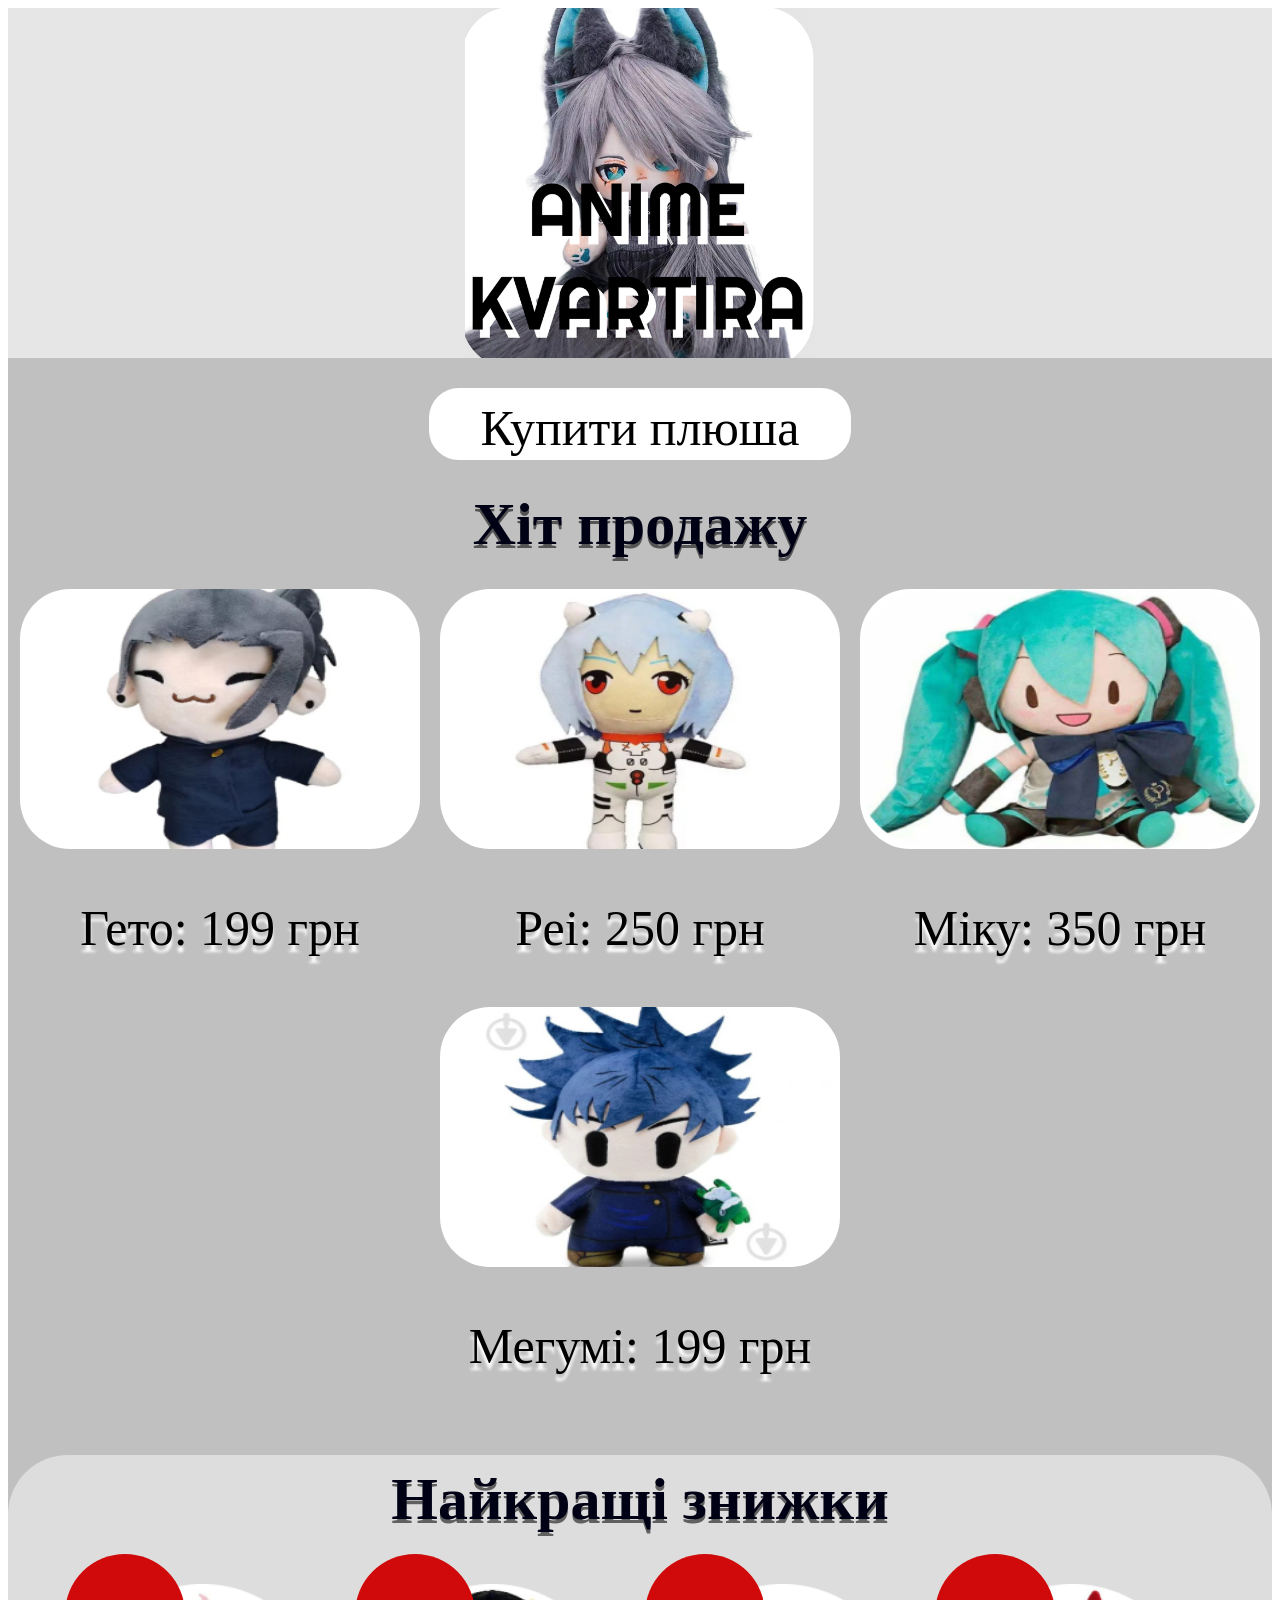
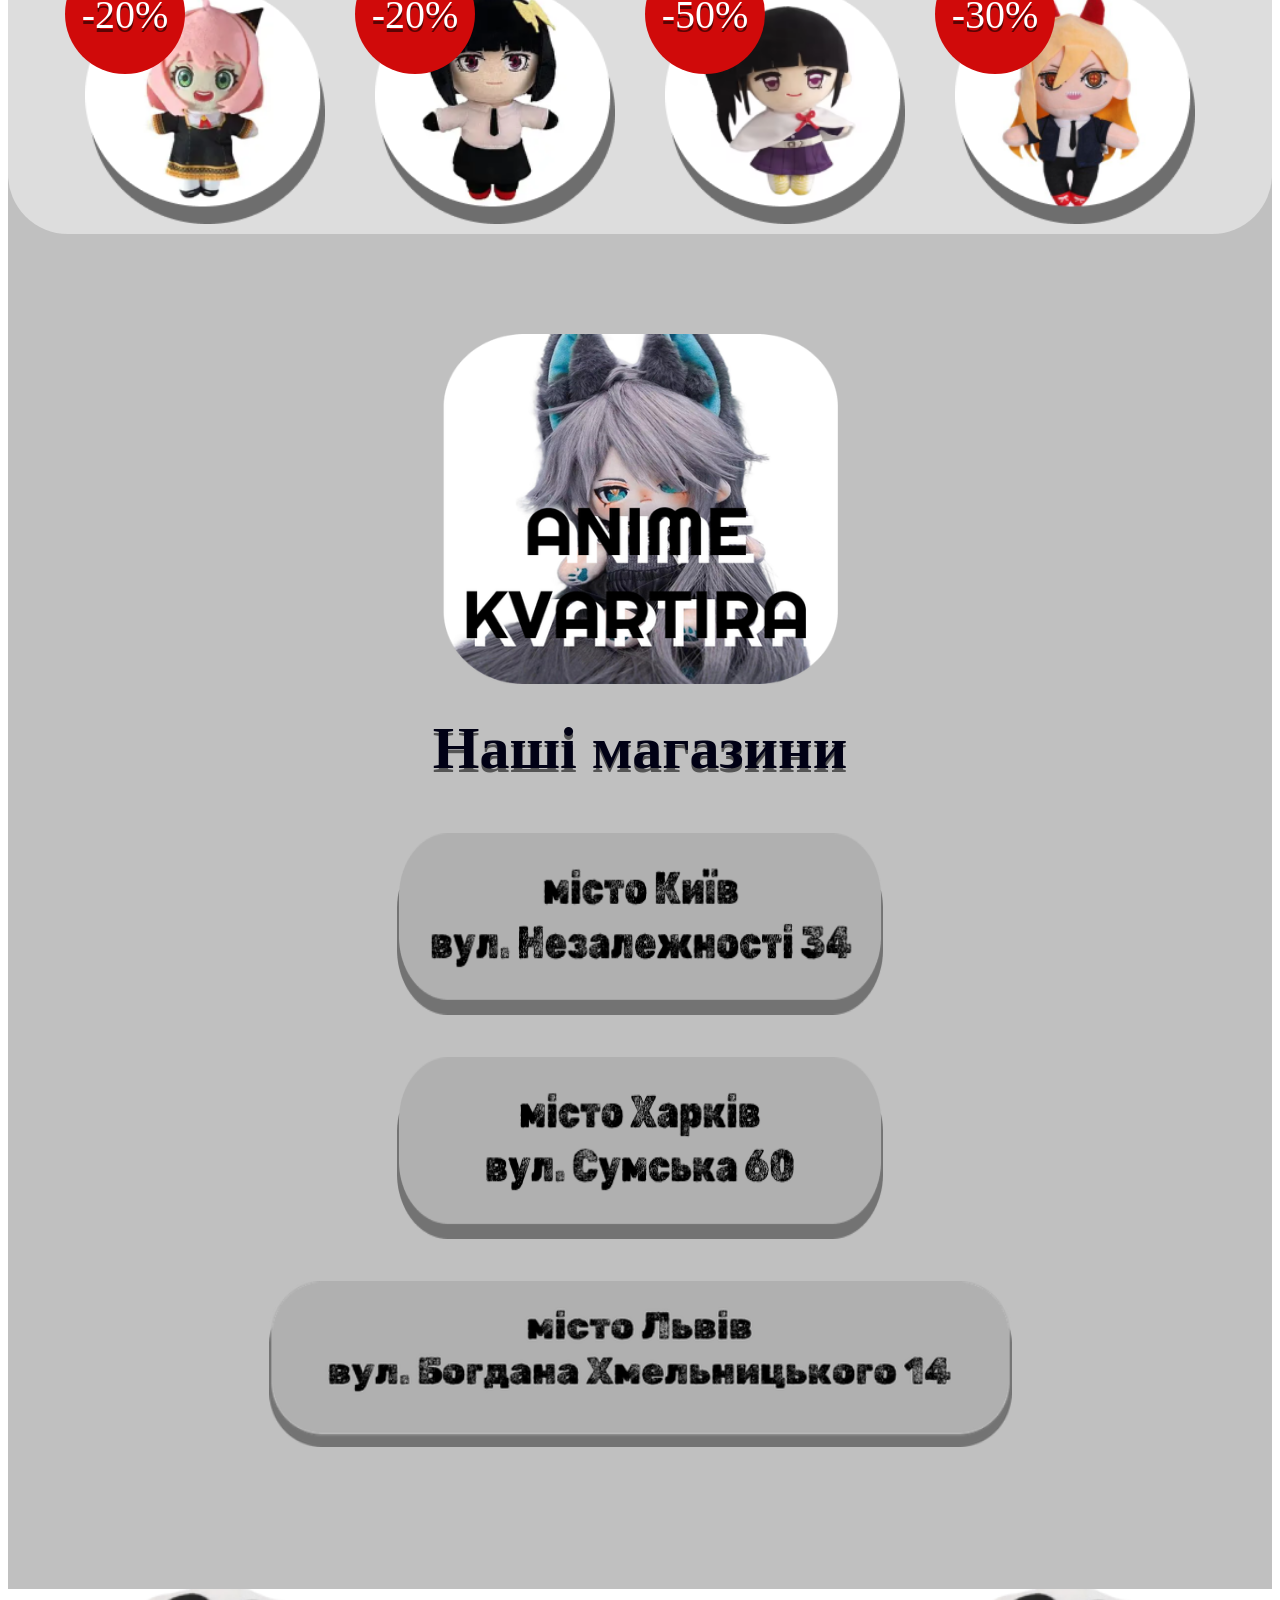
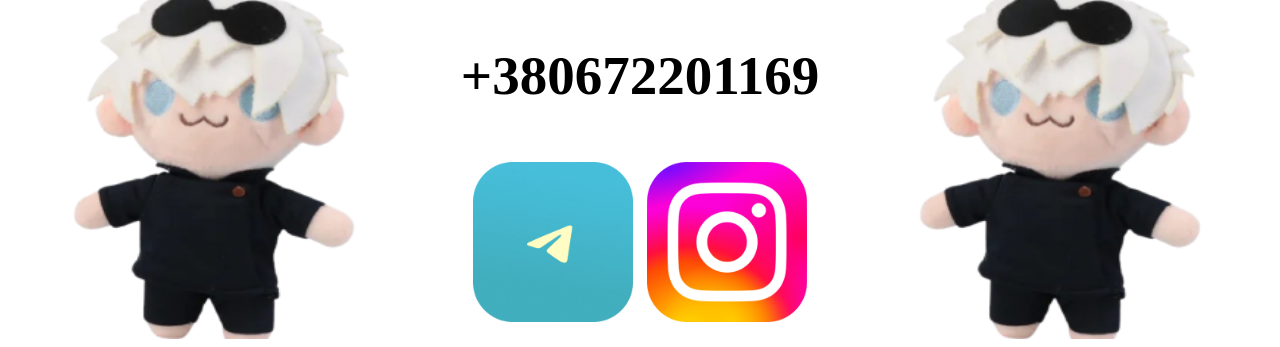
<file: index.html>
<html>


<head>
    <title> Anime Kvartira </title>
    <link rel="stylesheet" href="style.css">
</head>


<body>
    <header>
        <div>
            <img src="folder/1.png">
        </div>
    </header>
    <main>
        <div class="Buy">
            <a href="index2.html"> Купити плюша </a>
        </div>
        <div class="Hit">
            <b>Хіт продажу</b>
        </div>
        <div class="abc">
            <div class="plushi">
                <article class="tovar">
                    <img class = "plush" src="folder/2.jpg">
                    <p>Гето: 199 грн</p>
                </article>
                <article class="tovar">
                    <img class = "plush" src="folder/3.jpg">
                    <p>Реі: 250 грн</p>
                </article>
                <article class="tovar">
                    <img class = "plush" src="folder/4.jpg">
                    <p>Міку: 350 грн</p>
                </article>
            </div>
            <div class="plushi2">
                <article class="tovar">
                    <img class = "plush" src="folder/5.jpg">
                    <p>Мегумі: 199 грн</p>
                </article>
            </div>
        </div>
        <div class="bestdiscounts">
            <b> Найкращі знижки</b>
            <div class="tovars2">
                <article class="tovar2">
                    <div class="sale">-20%</div>
                    <img src="folder/6.png">
                </article>
                <article class="tovar2">
                    <div class="sale">-20%</div>
                    <img src="folder/7.png">
                </article>
                <article class="tovar2">
                    <div class="sale">-50%</div>
                    <img src="folder/8.png">
                </article>
                <article class="tovar2">
                    <div class="sale">-30%</div>
                    <img src="folder/9.png">
                </article>
            </div>
        </div>
        <section class="our_shops">
            <div class="div_for_img">
                <img class="our_shops_img" src="folder/10.png"/>
            </div>
            <h1 class="Hit">Наші магазини</h1>
            <div class="div_img">
                <img class="img-1" src="folder/11.png"/>
            </div>
            <div class="div_img">
                <img class="img-1" src="folder/12.png"/>
            </div>
            <div class="div_img">
                <img  class="img-2" src="folder/13.png" />
            </div>
        </section>
    </main>
    <footer>
        <div class="footer_part_1">
            <img src="folder/14.png" />
        </div>
        <div class="footer_part_2">
            <div class="footer_part_2_1">
                <p><b>+380672201169</b></p>
            </div>
             <div class="footer_part_2_2">
                <img src="folder/15.png"/>
                <img src="folder/16.png"/>
            </div>
        </div>
        <div class="footer_part_3">
            <img src="folder/14.png" />
        </div>
    </footer>
</body>
</html>
</file>
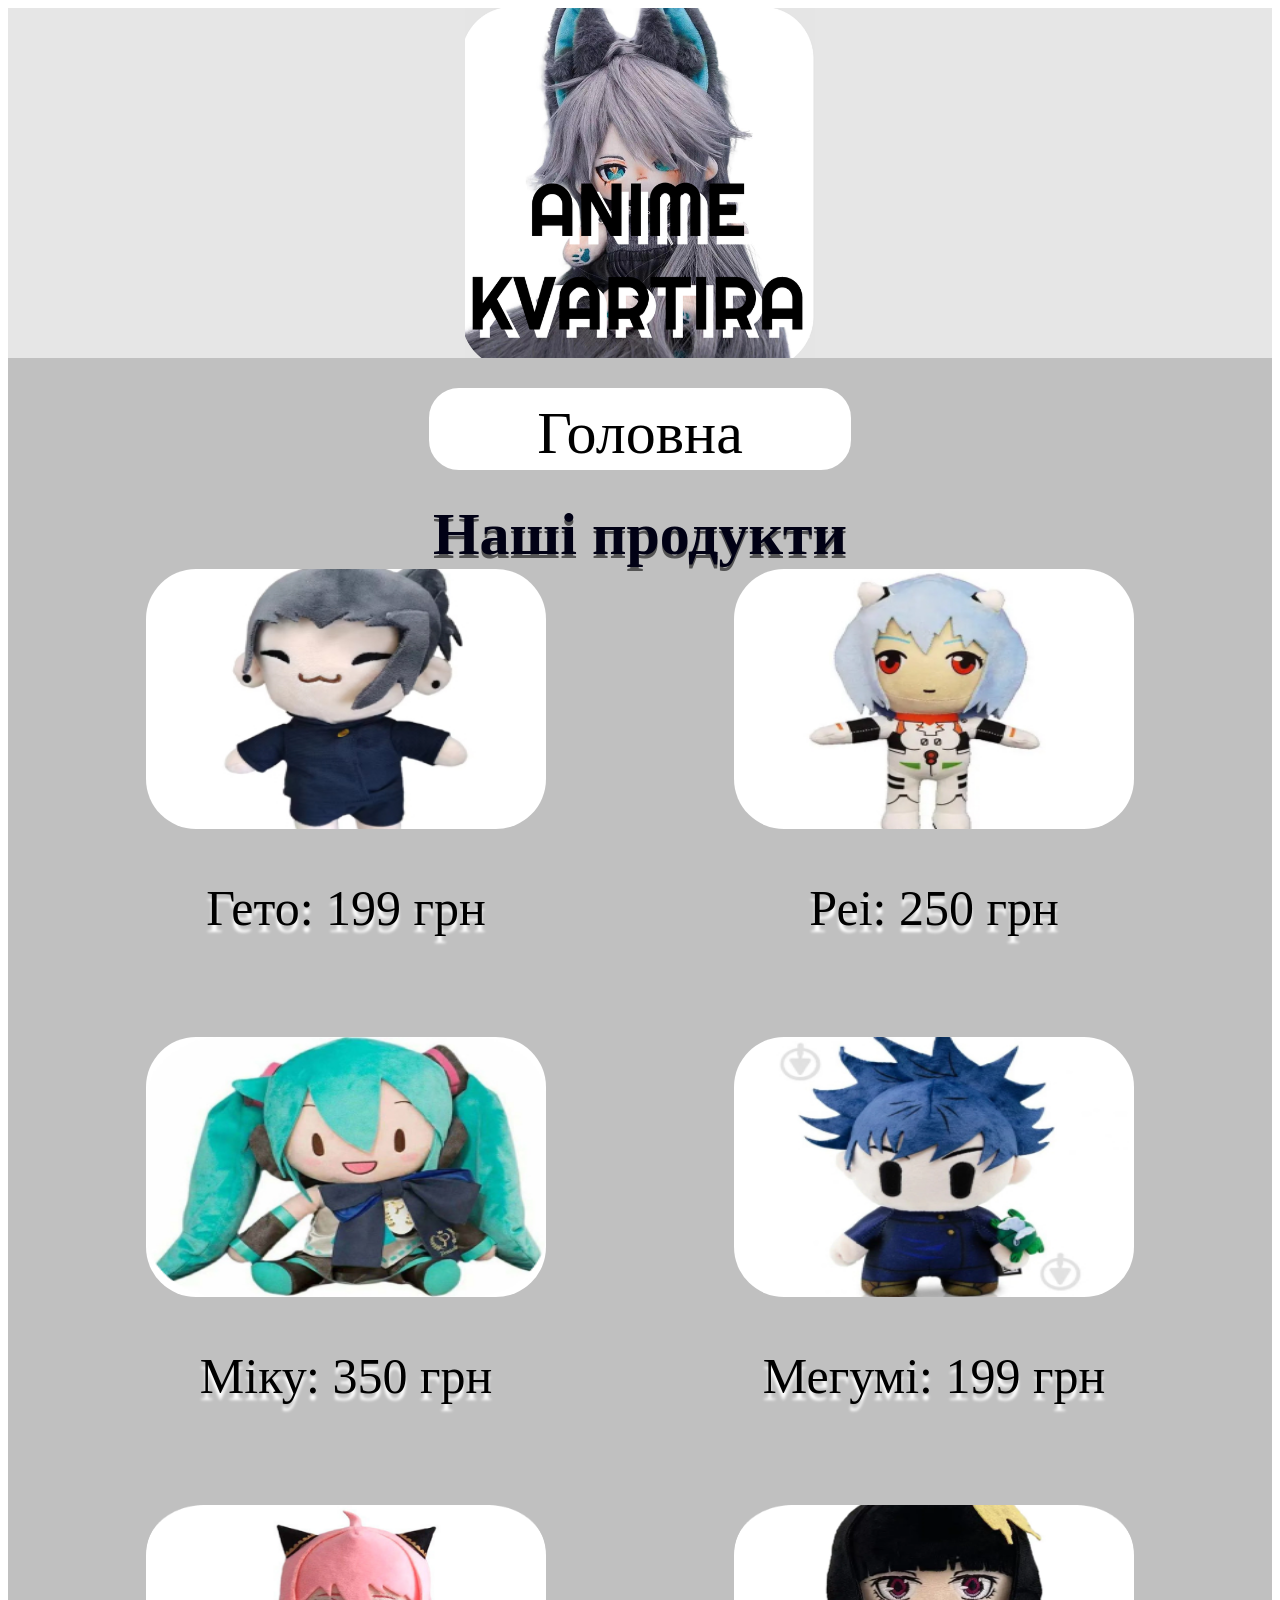
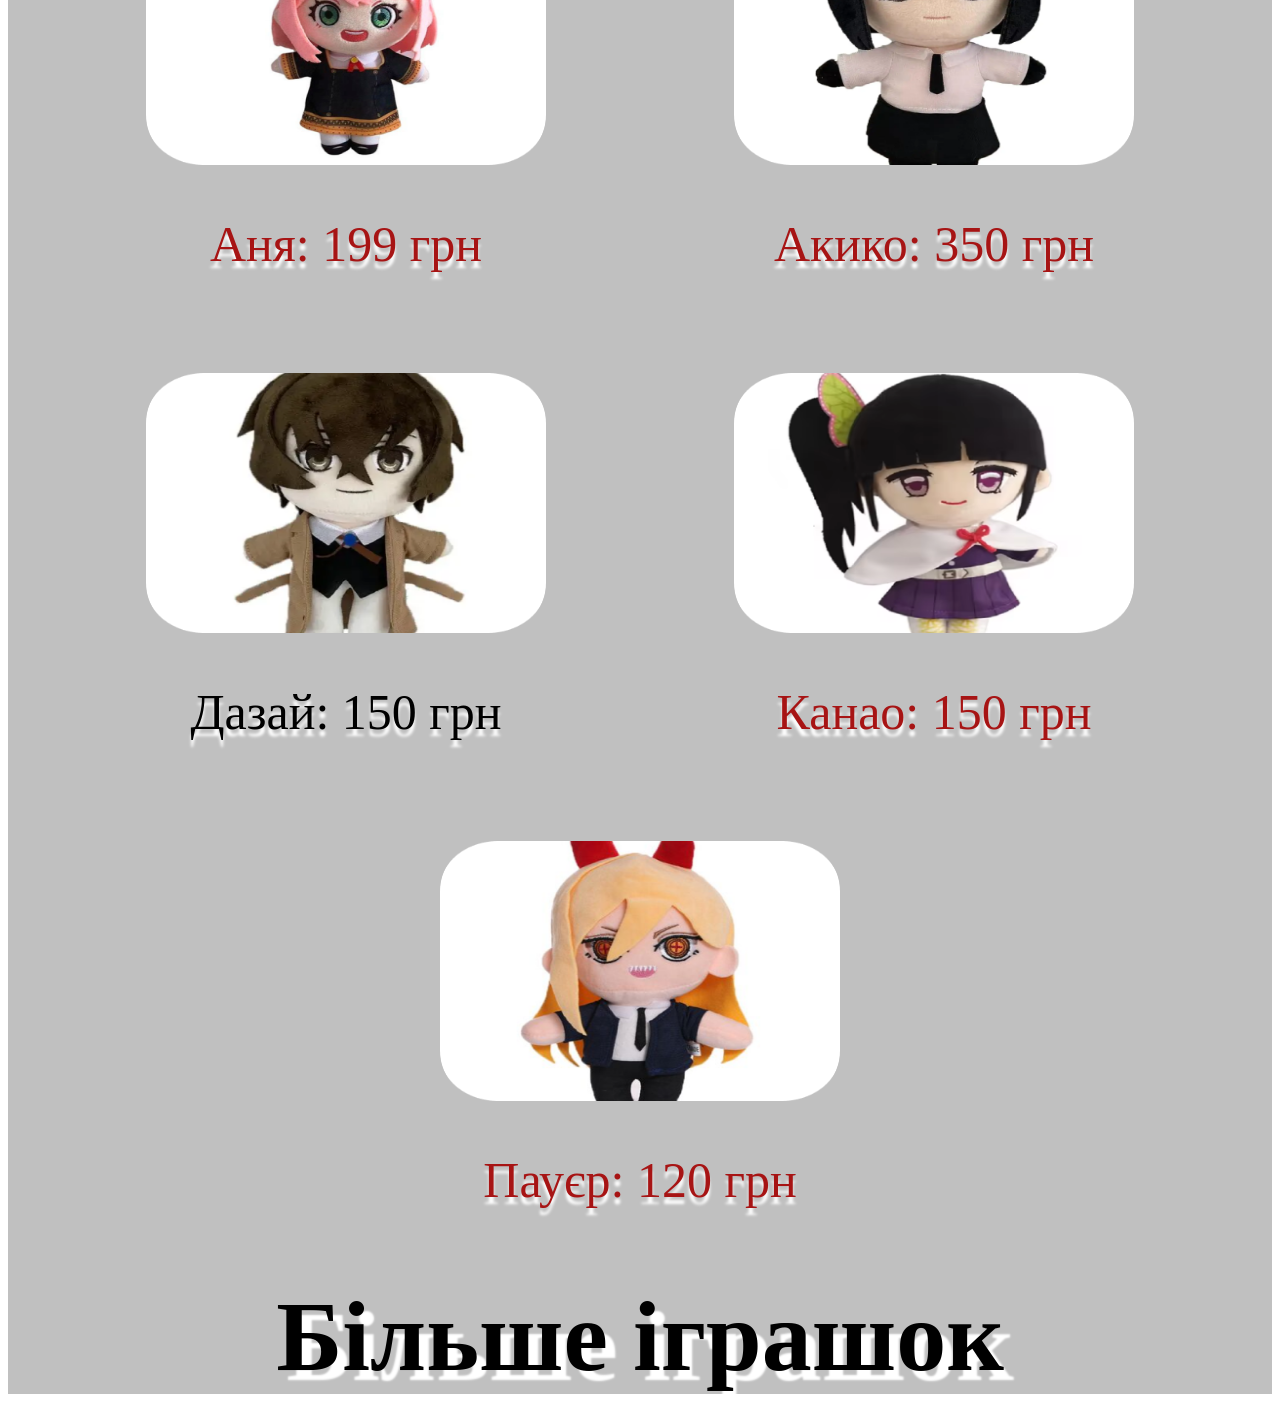
<file: index2.html>
<html>


<head>
    <title> Anime Kvartira </title>
    <link rel="stylesheet" href="style2.css">
</head>


<body>
    <header>
        <div>
            <img src="folder/1.png">
        </div>
    </header>
    <main>
        <div class="Buy">
            <a class="IDK" href="index.html"> Головна </a>
        </div>
        <div class="Hit">
            <b>Наші продукти</b>
        </div>
        <section class="abc">
                <article class="tovar">
                    <img class = "plush" src="folder/2.jpg">
                    <p>Гето: 199 грн</p>
                </article>
                
                <article class="tovar">
                    <img class = "plush" src="folder/3.jpg">
                    <p>Реі: 250 грн</p>
                </article>

                <article class="tovar">
                    <img class = "plush" src="folder/4.jpg">
                    <p>Міку: 350 грн</p>
                </article>

                 <article class="tovar">
                    <img class = "plush" src="folder/5.jpg">
                    <p>Мегумі: 199 грн</p>
                </article>
                
                <article class="tovar">
                    <img class = "plush" src="folder/17.png">
                    <p class ="discounts">Аня: 199 грн</p>
                </article>

                <article class="tovar">
                    <img class = "plush" src="folder/18.png">
                    <p class ="discounts">Акико: 350 грн</p>
                </article>

                 <article class="tovar">
                    <img class = "plush" src="folder/19.png">
                    <p>Дазай: 150 грн</p>
                </article>
                
                <article class="tovar">
                    <img class = "plush" src="folder/20.png">
                    <p class ="discounts">Канао: 150 грн</p>
                </article>

                <article class="tovar">
                    <img class = "plush" src="folder/21.png">
                    <p class ="discounts">Пауєр: 120 грн</p>
                </article>
                </section>
        </main>
        </body>
        <footer class="abcd">
          <a class="end"> <b>Більше іграшок</b></a>
        </footer>
</html>
</file>
<file: style.css>
header {
    background-color: rgb(230, 230, 230);
}


img {
    width: 350px;
    height: 350px;
}


div {
    text-align: center;
}


main {
    font-family:fantasy;
    background-color: rgb(192, 192, 192);
}


a {
    text-decoration: none;
    border: 3px solid rgb(255, 255, 255);
    background-color: white;
    padding: 8px;
    color: rgb(0, 0, 0);
    border-radius: 30px;
    width: 400px;
    font-size: 50px;
    height: 50px;
}


a:hover {
    background-color: rgb(48, 48, 48);
    color: white;
    transition: 1s background-color linear;
}


.Buy {
    display: flex;
    justify-content: center;
    padding-top: 30px;
}


.Hit {
    font-size: 60px;
    color: rgb(1, 1, 21);
    text-align: center;
    text-shadow: 0px 4px 0px rgba(0, 0, 0, 0.564);
    margin-top: 30px;
}


.plushi {
    margin-top: 30px;
    display: flex;
    justify-content: center;
    gap: 20px;
}


.plush {
    width: 400px;
    height: 260px;
    border-radius: 50px;
}


.abc {
    display: flex;
    justify-content: center;
    flex-direction: column;


}


.tovar{
    display: flex;
    flex-direction: column;
    align-items: center;
    justify-content: center;
    text-align: center;
    font-size: 50px;
    font-family: fantasy;
    text-shadow: 0px 7px 3px rgb(255, 255, 255);
}

.tovars2{
    margin-top: 50px;
     display: flex;
    align-items: center;
    justify-content: center;
    text-align: center;
    gap: 50px;
}

.tovar2{
    position: relative;
}
.tovar2 img{
    width: 240px;
    height: 240px;
}
.bestdiscounts {
    font-size: 60px;
    color: rgb(1, 1, 21);
    text-align: center;
    text-shadow: 0px 4px 0px rgba(0, 0, 0, 0.564);
    margin-top: 30px;
    background-color: rgb(221, 221, 221);
    border-radius: 60px;
    padding: 10px;
}

.sale{
    border-radius: 50%;
    background-color: #D00A0A;
    display: flex;
    align-items: center;
    justify-content: center;
    position: absolute;
    width: 120px;
    height:120px;
    top: -30px;
    left: -20px;
    color: white;
    font-size: 40px;
}

.sale:hover{
    border: 3px solid #D00A0A;
    background-color: #ffffff;
    color: #D00A0A;
    transition: 1s;
 
} 
.our_shops{
    padding-bottom: 100px;
}

.our_shops_img{
    width: 600px;
    height: 350px;
}

.div_for_img{
    display: flex;
    justify-content: center;
    margin-top: 100px;
}

.img-1{
    width: 486px;
    height: 182px;
}

.img-2{
    width: 743px;
    height: 166px;
}

.div_img{
    display: flex;
    justify-content: center;
    margin-bottom: 42px;
}
footer{
    display: flex;
    justify-content: space-around;
    font-size: 55px;
    font-family: fantasy;
}

.footer_part_2_2 img{
    width: 160px;
    height: 160px;
}
</file>
<file: style2.css>
header {
    background-color: rgb(230, 230, 230);
}


img {
    width: 350px;
    height: 350px;
}


div {
    text-align: center;
}


main {
    font-family:fantasy;
    background-color: rgb(192, 192, 192);
}

.discounts {
    color: rgb(167, 20, 20);
}


.IDK {
    text-decoration: none;
    border: 3px solid rgb(255, 255, 255);
    background-color: white;
    padding: 8px;
    color: rgb(0, 0, 0);
    border-radius: 30px;
    width: 400px;
    font-size: 60px;
    height: 60px;
}


.IDK:hover {
    background-color: rgb(48, 48, 48);
    color: white;
    transition: 1s background-color linear;
}


.Buy {
    display: flex;
    justify-content: center;
    padding-top: 30px;
}


.Hit {
    font-size: 60px;
    color: rgb(1, 1, 21);
    text-align: center;
    text-shadow: 0px 4px 0px rgba(0, 0, 0, 0.564);
    margin-top: 30px;
}


.plushi {
    margin-top: 30px;
    display: flex;
    justify-content: center;
    gap: 20px;
}


.plush {
    width: 400px;
    height: 260px;
    border-radius: 50px;
}


.abc {
    display: flex;
    justify-content: space-evenly;
    flex-wrap: wrap;
    gap: 50px;


}


.tovar{
    display: flex;
    flex-direction: column;
    align-items: center;
    justify-content: center;
    text-align: center;
    font-size: 50px;
    font-family: fantasy;
    text-shadow: 0px 7px 3px rgb(255, 255, 255);
}

.tovars2{
    margin-top: 50px;
     display: flex;
    align-items: center;
    justify-content: center;
    text-align: center;
    gap: 50px;
}

.tovar2{
    position: relative;
}
.tovar2 img{
    width: 240px;
    height: 240px;
}
.bestdiscounts {
    font-size: 60px;
    color: rgb(1, 1, 21);
    text-align: center;
    text-shadow: 0px 4px 0px rgba(0, 0, 0, 0.564);
    margin-top: 30px;
    background-color: rgb(221, 221, 221);
    border-radius: 60px;
    padding: 10px;
}

.sale{
    border-radius: 50%;
    background-color: #D00A0A;
    display: flex;
    align-items: center;
    justify-content: center;
    position: absolute;
    width: 120px;
    height:120px;
    top: -30px;
    left: -20px;
    color: white;
    font-size: 40px;
}

.sale:hover{
    border: 3px solid #D00A0A;
    background-color: #ffffff;
    color: #D00A0A;
    transition: 1s;
 
} 
.our_shops{
    padding-bottom: 100px;
}

.our_shops_img{
    width: 600px;
    height: 350px;
}

.div_for_img{
    display: flex;
    justify-content: center;
    margin-top: 100px;
}

.img-1{
    width: 486px;
    height: 182px;
}

.img-2{
    width: 743px;
    height: 166px;
}

.div_img{
    display: flex;
    justify-content: center;
    margin-bottom: 42px;
}
footer{
    display: flex;
    justify-content: space-around;
    font-size: 55px;
    font-family: fantasy;
}

.footer_part_2_2 img{
    width: 160px;
    height: 160px;
}

.end {
    font-size: 100px;
    margin-top: 20px;
    font-family: Comic Sans MS;
    text-shadow: 10px 10px 2px rgb(255, 255, 255);
}

.abcd {
    background-color: rgb(192, 192, 192);
}
</file>
